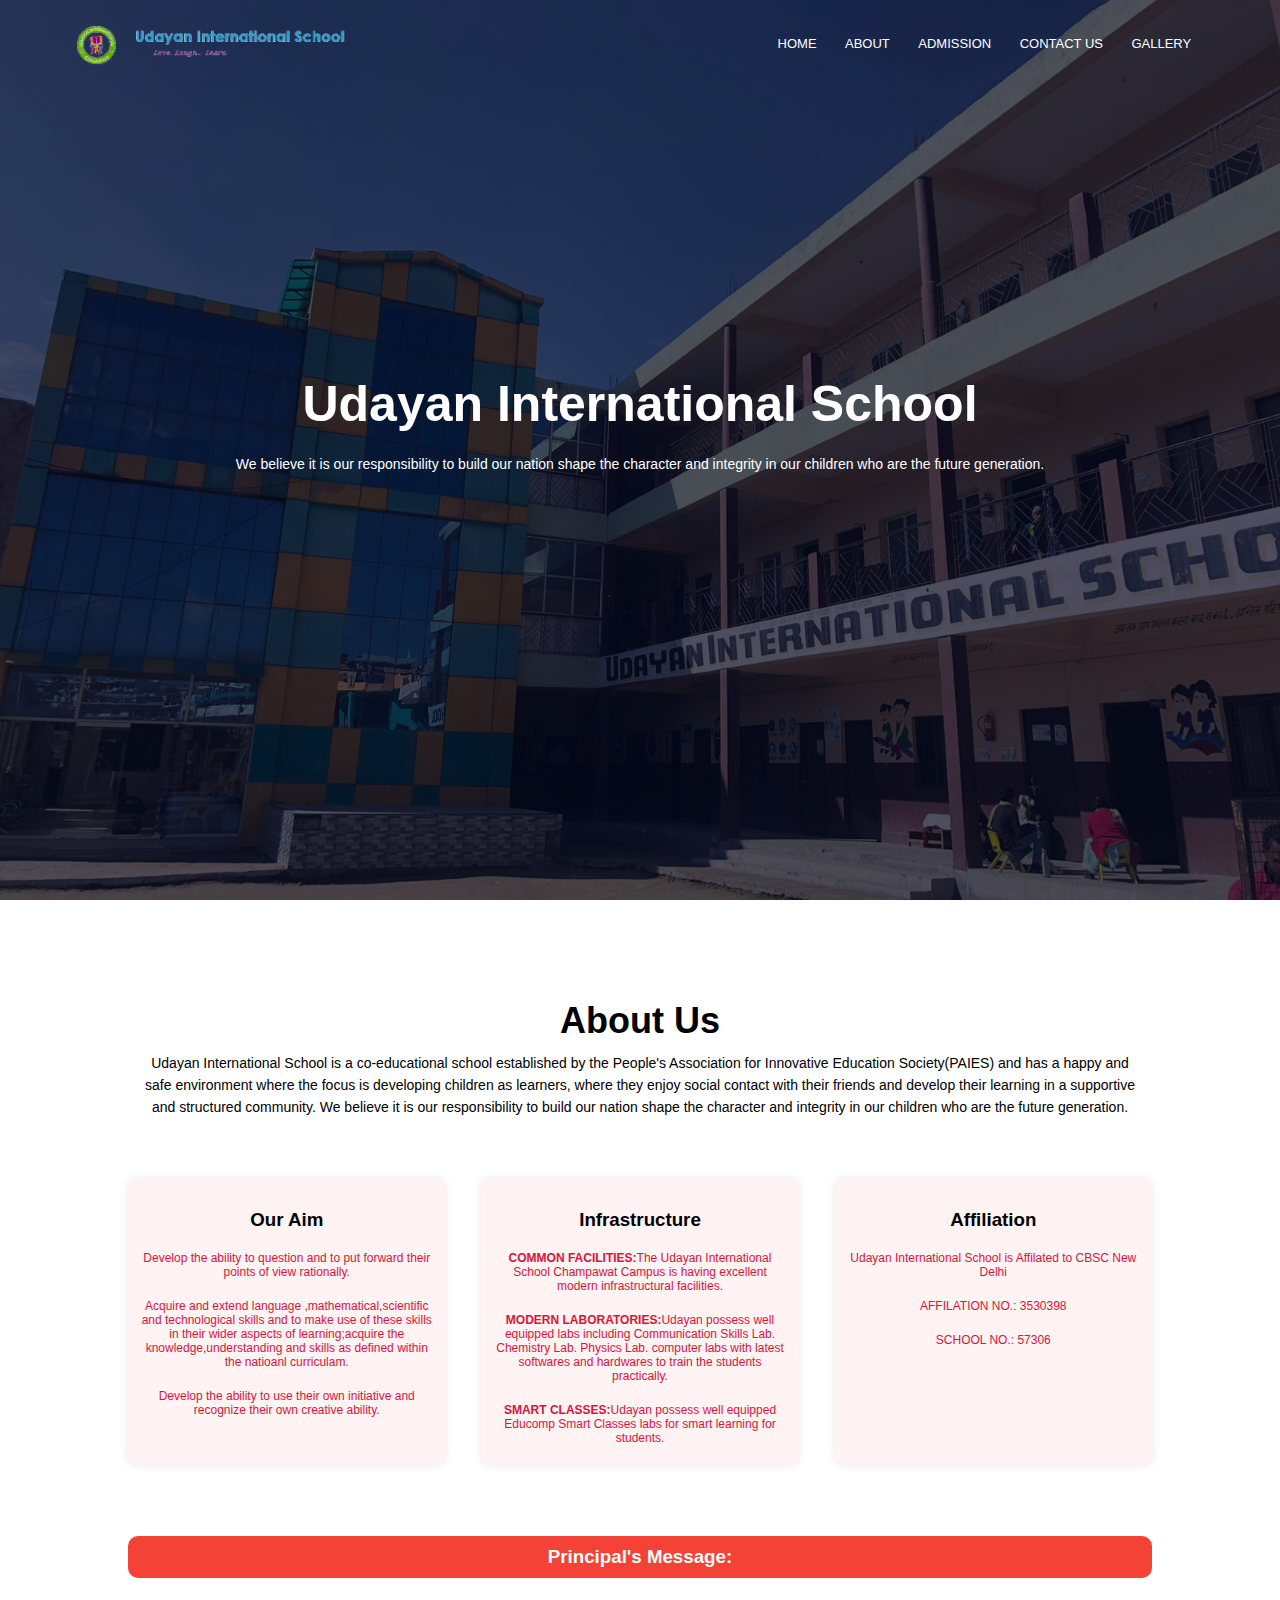
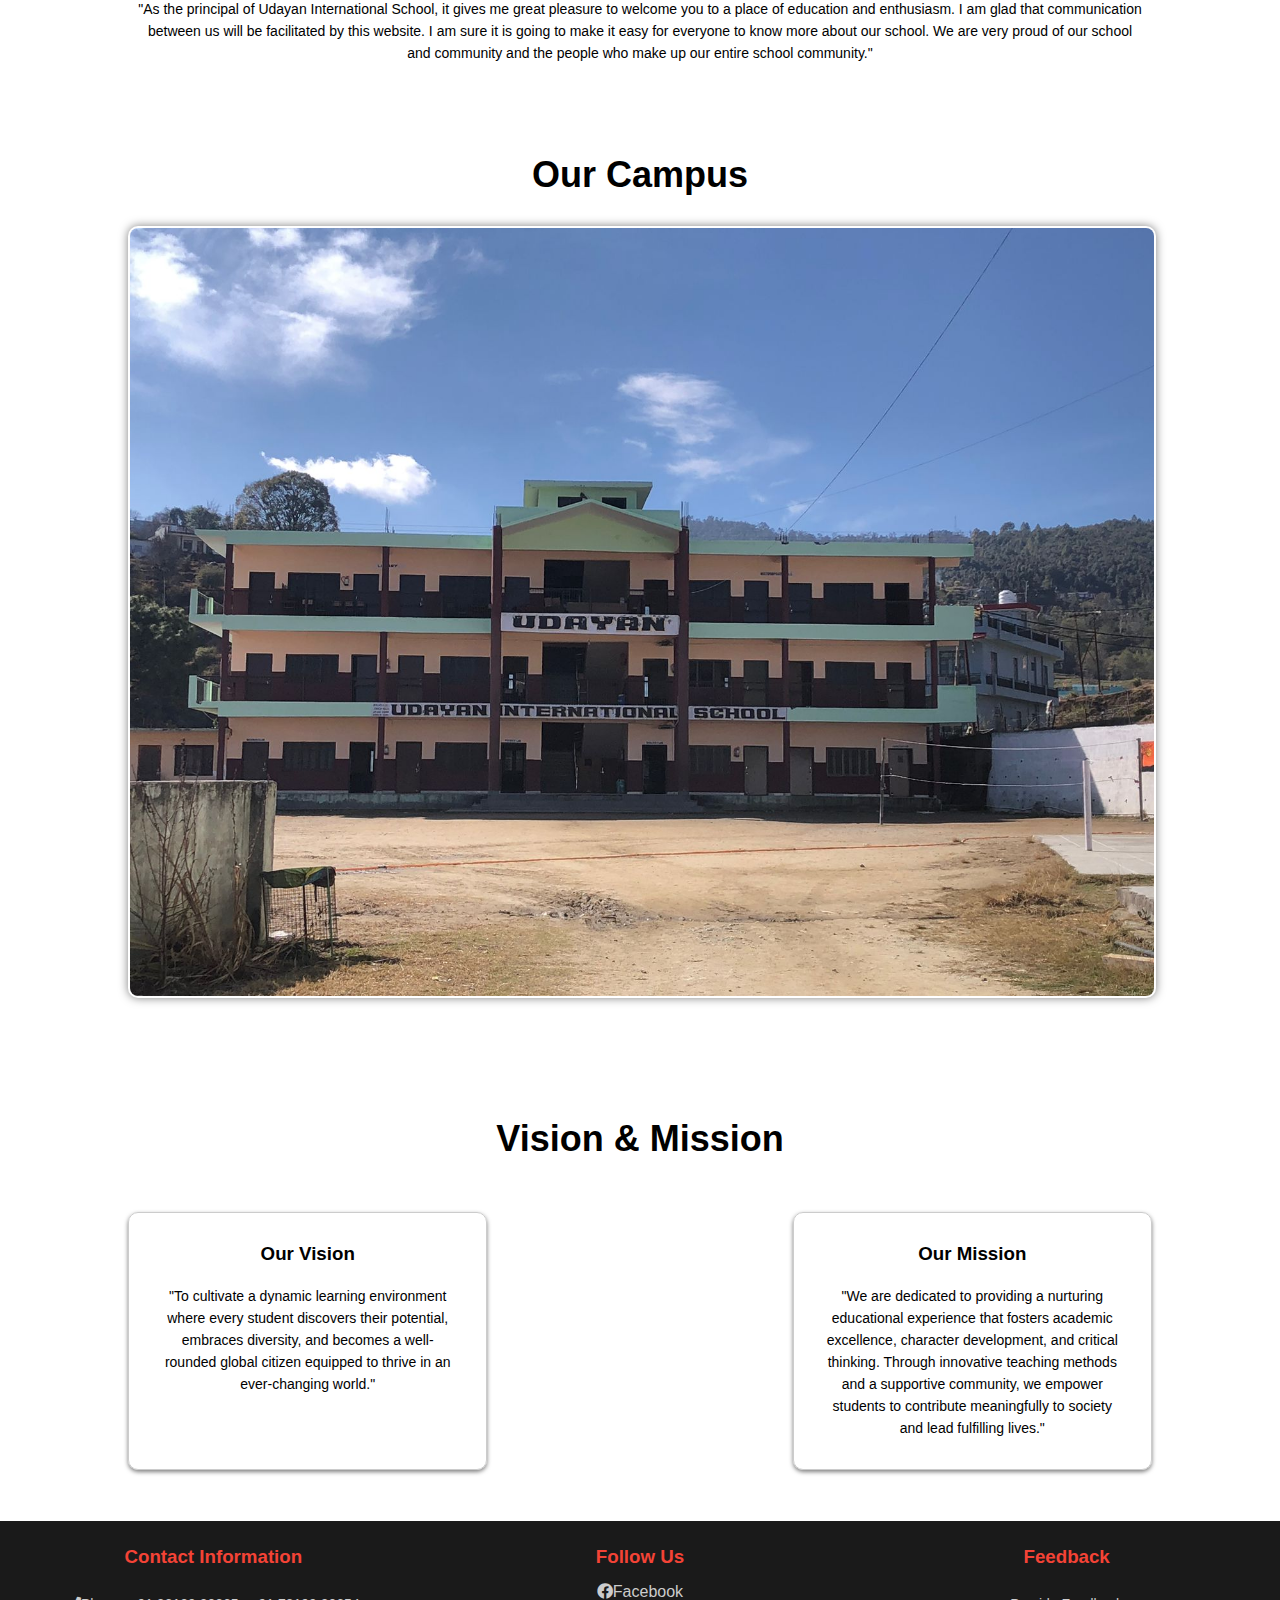
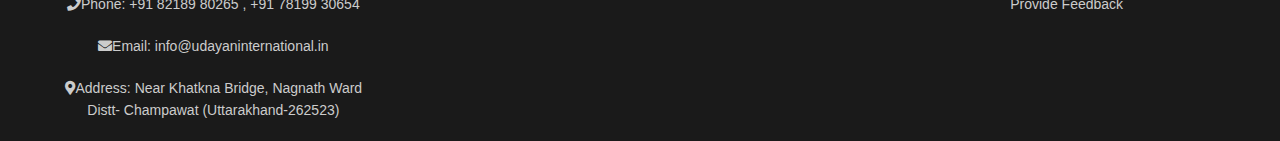
<file: index.html>
<!DOCTYPE html>
<html lang="en">
<head>
    <meta charset="UTF-8">
    <meta name="viewport" content="width=device-width, initial-scale=1.0">
    <title>Udayan International School</title>
    <link rel="stylesheet" href="style.css">
    <link rel="preconnect" href="https://fonts.googleapis.com">
    <link rel="preconnect" href="https://fonts.gstatic.com" crossorigin>
    <link href="https://fonts.googleapis.com/css2?family=Poppins:ital,wght@0,100;0,200;0,300;0,400;0,500;0,600;0,700;0,800;0,900;1,100;1,200;1,300;1,400;1,500;1,600;1,700;1,800;1,900&display=swap" rel="stylesheet">
    <!-- <link rel="stylesheet" href="https://cdn.jsdelivr.net/npm/@fortawesome/fontawesome-free@6.4.2/css/fontawesome.min.css" integrity="sha384-BY+fdrpOd3gfeRvTSMT+VUZmA728cfF9Z2G42xpaRkUGu2i3DyzpTURDo5A6CaLK" crossorigin="anonymous">
    <link rel="stylesheet" href="https://cdn.jsdelivr.net/npm/@fortawesome/fontawesome-free@6.4.2/css/fontawesome.min.css"> -->
    <!-- <link rel="stylesheet" href="https://cdn.jsdelivr.net/npm/@fortawesome/fontawesome-free@6.4.2/css/fontawesome.css"> -->

    <!-- <link href='https://unpkg.com/boxicons@2.1.4/css/boxicons.min.css' rel='stylesheet'> -->

    <link rel="stylesheet" href="https://cdnjs.cloudflare.com/ajax/libs/font-awesome/5.15.4/css/all.min.css">


</head>
<body>
    <section class="header">
        <nav>
            <a href="index.html"><img src="Images\logo-modified.png"></a>
            <div class="nav-links" id="nav-links">
                <i class="fas fa-times" onclick="hideMenu()"></i>
                <ul>
                    <li><a href="index.html">HOME</a></li>
                    <li><a href="#about">ABOUT</a></li>
                    <li><a href="admission.html">ADMISSION</a></li>
                    <li><a href="#footer">CONTACT US</a></li>
                    <li><a href="#">GALLERY</a></li>
                    <!-- <li><a href="#">MORE</a></li> -->
                </ul>
            </div>
            <i class="fas fa-bars" onclick="showMenu()"></i>
        </nav>
        <div class="text-box">
            <h1>Udayan International School</h1>
            <p>We believe it is our responsibility to build our nation shape the character and integrity in our children who are the future generation.</p>
            <!-- <a href="" class="hero-btn">Visit Us To Know More</a> -->
        </div>
    </section>

    <!-- About -->
    <section class="about" id="about">
        <h1>About Us</h1>
        <p>Udayan International School is a co-educational school established by the People's Association for Innovative Education Society(PAIES) and has a happy and safe environment where the focus is developing children as learners, where they enjoy social contact with their friends and develop their learning in a supportive and structured community.
            We believe it is our responsibility to build our nation shape the character and integrity in our children who are the future generation.</p>
        <div class="row">
            <div class="about-col">
                <h3>Our Aim</h3>
                <ul>
                    <li>Develop the ability to question and to put forward their points of view rationally.</li>
                    <li>Acquire and extend language ,mathematical,scientific and technological skills and to make use of these skills in their wider aspects of learning;acquire the knowledge,understanding and skills as defined within the natioanl curriculam.</li>
                    <li>Develop the ability to use their own initiative and recognize their own creative ability.</li>
                </ul>
            </div>
            <div class="about-col">
                <h3>Infrastructure</h3>
                <ul>
                    <li><span style="color:crimson; font-weight: bold;">COMMON FACILITIES:</span>The Udayan International School Champawat Campus is having excellent modern infrastructural facilities.</li>
                    <li><span style="color:crimson; font-weight: bold;">MODERN LABORATORIES:</span>Udayan possess well equipped labs including Communication Skills Lab. Chemistry Lab. Physics Lab. computer labs with latest softwares and hardwares to train the students practically.</li>
                    <li><span style="color:crimson; font-weight: bold;">SMART CLASSES:</span>Udayan possess well equipped Educomp Smart Classes labs for smart learning for students.</li>
                </ul>
            </div>
            <div class="about-col">
                <h3>Affiliation</h3>
                <ul>
                    <li>Udayan International School is Affilated to CBSC New Delhi</li>
                    <li>AFFILATION NO.: 3530398</li>
                    <li>SCHOOL NO.: 57306</li>
                </ul>
            </div>
        </div>
        <div class="principal-msg">
            <h3>Principal's Message:</h3>
            <p>"As the principal of Udayan International School, it gives me great pleasure to welcome you to a place of education and enthusiasm. I am glad that communication between us will be facilitated by this website. I am sure it is going to make it easy for everyone to know more about our school. We are very proud of our school and community and the people who make up our entire school community." </p>
        </div>
    </section>


    <!-- Campus -->
    <section class="campus">
        <h1>Our Campus</h1>
        <div class="slideshow">
            <img class="slideImage" src="Images\campus.jpg">
            <img class="slideImage" src="Images\banner.jpg">
            <img class="slideImage" src="Images\campus2.jpg">
            <img class="slideImage" src="Images\campus3.jpg">
            <!-- <img class="slideImage" src="Images\BodyImage5.jpg"> -->
            <img class="slideImage" src="Images\campus4.jpg">
        </div>
    </section>
    
    <section class="vision-mission">
        <h1>Vision & Mission</h1>
        <div class="row">
            <div class="vm-col">
                <h3>Our Vision</h3>
                <p>"To cultivate a dynamic learning environment where every student discovers their potential, embraces diversity, and becomes a well-rounded global citizen equipped to thrive in an ever-changing world."</p>
            </div>
            <div class="vm-col">
                <h3>Our Mission</h3>
                <p>"We are dedicated to providing a nurturing educational experience that fosters academic excellence, character development, and critical thinking. Through innovative teaching methods and a supportive community, we empower students to contribute meaningfully to society and lead fulfilling lives."</p>
            </div>
        </div>
    </section>

    <!-- Footer -->
    <section class="footer" id="footer">
        <div class="footer-content">
            <div class="contact-info">
                <h3>Contact Information</h3>
                <p><i class="fas fa-phone"></i>Phone: +91 82189 80265 , +91 78199 30654</p>
                <p><i class="fas fa-envelope"></i>Email: info@udayaninternational.in</p>
                <p><i class="fas fa-map-marker-alt"></i>Address: Near Khatkna Bridge, Nagnath Ward <br> Distt- Champawat (Uttarakhand-262523)</p>
            </div>
            <div class="social-links">
                <h3>Follow Us</h3>
                <ul>
                    <li><a href="https://www.facebook.com/profile.php?id=100065418402676&mibextid=LQQJ4d"><i class="fab fa-facebook"></i>Facebook</a></li>
                    <!-- <li><a href="#"><i class="fab fa-twitter"></i>Twitter</a></li> -->
                </ul>
            </div>
            <div class="feedback">
                <h3>Feedback</h3>
                <p><a href="#">Provide Feedback</a></p>
            </div>
        </div>
    </section>


    <script>
        // For Menu 
        let navLinks = document.getElementById("nav-links");
        function showMenu(){
            navLinks.style.right = "0";
        }
        function hideMenu(){
            navLinks.style.right = "-200px";
        }
        
        
        // For Campus
        var myIndex = 0;
                carousel();
                function carousel() {
                var i;
                var x = document.getElementsByClassName("slideImage");
                for (i = 0; i < x.length; i++) {
                    x[i].style.display = "none";  
                }
                myIndex++;
                if (myIndex > x.length){
                    myIndex = 1;
                }    
                x[myIndex-1].style.display = "block";  
                setTimeout(carousel,4000); // Change image every 4 seconds
                }
    </script>
</body>
</html>
</file>
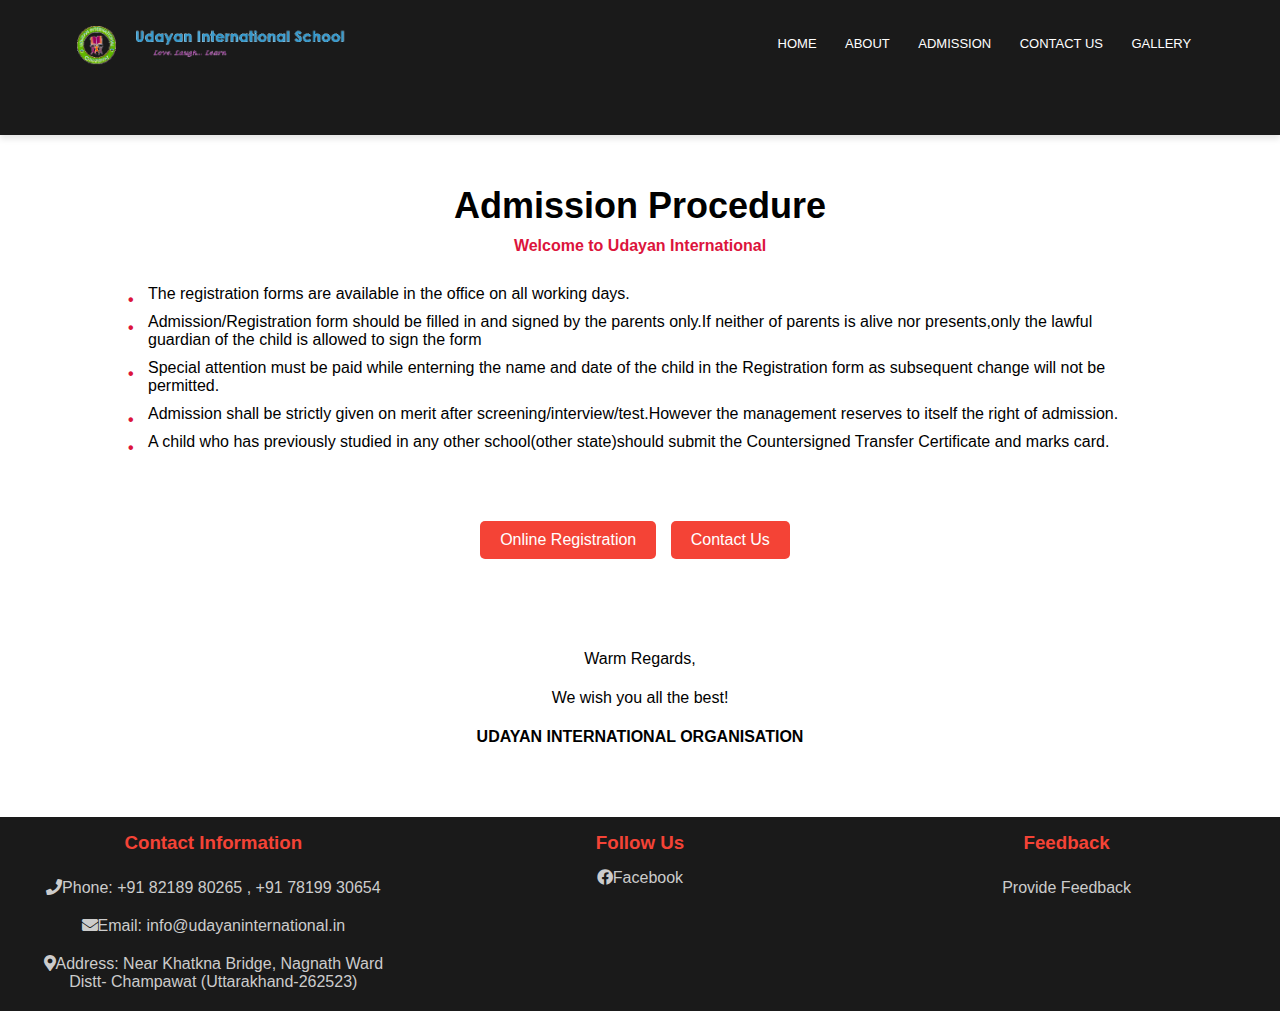
<file: admission.html>
<!DOCTYPE html>
<html lang="en">
<head>
    <meta charset="UTF-8">
    <meta name="viewport" content="width=device-width, initial-scale=1.0">
    <title>Udyayan International School</title>
    <link rel="stylesheet" href="styleAdmission.css">
    <link rel="preconnect" href="https://fonts.googleapis.com">
    <link rel="preconnect" href="https://fonts.gstatic.com" crossorigin>
    <link href="https://fonts.googleapis.com/css2?family=Poppins:ital,wght@0,100;0,200;0,300;0,400;0,500;0,600;0,700;0,800;0,900;1,100;1,200;1,300;1,400;1,500;1,600;1,700;1,800;1,900&display=swap" rel="stylesheet">
    <!-- <link rel="stylesheet" href="https://cdn.jsdelivr.net/npm/@fortawesome/fontawesome-free@6.4.2/css/fontawesome.min.css" integrity="sha384-BY+fdrpOd3gfeRvTSMT+VUZmA728cfF9Z2G42xpaRkUGu2i3DyzpTURDo5A6CaLK" crossorigin="anonymous">
    <link rel="stylesheet" href="https://cdn.jsdelivr.net/npm/@fortawesome/fontawesome-free@6.4.2/css/fontawesome.min.css"> -->

    <link rel="stylesheet" href="https://cdnjs.cloudflare.com/ajax/libs/font-awesome/5.15.4/css/all.min.css">
</head>
<body>
    <section class="header">
        <nav>
            <a href="index.html"><img src="Images/logo-modified.png"></a>
            <div class="nav-links" id="nav-links">
                <i class="fas fa-times" onclick="hideMenu()"></i>
                <ul>
                    <li><a href="index.html">HOME</a></li>
                    <li><a href="#about">ABOUT</a></li>
                    <li><a href="admission.html">ADMISSION</a></li>
                    <li><a href="#footer">CONTACT US</a></li>
                    <li><a href="#">GALLERY</a></li>
                </ul>
            </div>
            <i class="fas fa-bars" onclick="showMenu()"></i>
        </nav>        
    </section>

    <section class="details">
        <div class="Procedure">
            <h1>Admission Procedure</h1>
            <p><span style="color:crimson; font-weight: bold;">Welcome to Udayan International</span></p>
            <ul>
                <li>The registration forms are available in the office on all working days.</li>
                <li>Admission/Registration form should be filled in and signed by the parents only.If neither of parents is alive nor presents,only the lawful guardian of the child is allowed to sign the form</li>
                <li>Special attention must be paid while enterning the name and date of the child in the Registration form as subsequent change will not be permitted.</li>
                <li>Admission shall be strictly given on merit after screening/interview/test.However the management reserves to itself the right of admission.</li>
                <li>A child who has previously studied in any other school(other state)should submit the Countersigned Transfer Certificate and marks card.</li>
            </ul>
        </div>
    </section>

    <section class="buttons-section">
        <div class="buttons-container">
            <button class="registration-button" onclick="openRegistrationForm()">Online Registration</button>
            <button class="registration-button" onclick="redirectToFooter()">Contact Us</button>
        </div>
    </section>

    <section class="salutation">
        <div class="salutation">
            <p>Warm Regards,</p>
            <p>We wish you all the best!</p>
            <p><span style="color:black; font-weight: bold;">UDAYAN INTERNATIONAL ORGANISATION</span></p>
        </div>
    </section>

    <section class="footer" id="footer">
        <div class="footer-content">
            <div class="contact-info">
                <h3>Contact Information</h3>
                <p><i class="fas fa-phone"></i>Phone: +91 82189 80265 , +91 78199 30654</p>
                <p><i class="fas fa-envelope"></i>Email: info@udayaninternational.in</p>
                <p><i class="fas fa-map-marker-alt"></i>Address: Near Khatkna Bridge, Nagnath Ward <br> Distt- Champawat (Uttarakhand-262523)</p>
            </div>
            <div class="social-links">
                <h3>Follow Us</h3>
                <ul>
                    <li><a href="https://www.facebook.com/profile.php?id=100065418402676&mibextid=LQQJ4d"><i class="fab fa-facebook"></i>Facebook</a></li>
                    <!-- <li><a href="#"><i class="fab fa-twitter"></i>Twitter</a></li> -->
                </ul>
            </div>
            <div class="feedback">
                <h3>Feedback</h3>
                <p><a href="https://forms.gle/F6nNq36pkgMj54gA8" target="_blank">Provide Feedback</a></p>
            </div>
        </div>
    </section>


    <script>
        // For Menu 
        let navLinks = document.getElementById("nav-links");
        function showMenu(){
            navLinks.style.right = "0";
        }
        function hideMenu(){
            navLinks.style.right = "-200px";
        }

        //For Buttons
        function openRegistrationForm() {
            window.open('https://forms.gle/cqz4xAtnp9aN8iLL8', '_blank');
        }
        function redirectToFooter() {
            document.getElementById('footer').scrollIntoView({ behavior: 'smooth' });
        }
        // function openAdmissionForm() {
        //     window.open('YOUR_ADMISSION_FORM_URL_HERE', '_blank');
        // }
        
    </script>
</body>
</file>
<file: style.css>
*{
    margin: 0;
    padding: 0;
    font-family: Arial, Helvetica, sans-serif;
}

.header{
    min-height: 100vh;
    width: 100%;
    background-image: linear-gradient(rgba(4, 9, 30, 0.7), rgba(4, 9, 30, 0.7)),url('banner.jpg');
    background-position: center;
    background-size: cover;
    position: relative;
}

nav{
    display: flex;
    padding: 2% 6%;
    justify-content: space-between;
    align-content: center;
}

nav img{
    width: 280px;
}

.nav-links{
    flex: 1;
    text-align: right;
}

.nav-links ul li{
    list-style: none;
    display: inline-block;
    padding: 8px 12px;
    position: relative;
}

.nav-links ul li a{
    color: white;
    text-decoration: none;
    font-size: 13px;
    
}

.nav-links ul li::after{
    content: '';
    width: 0%;
    height: 2px;
    background: #f44336;
    display: block;
    margin: auto;
    transition: 0.5s;
}

.nav-links ul li:hover::after{
    width: 100%;
}

.text-box{
    width: 90%;
    color: white;
    position: absolute;
    top: 50%;
    left: 50%;
    transform: translate(-50%, -50%);
    text-align: center;
}
.text-box h1{
    font-size: 50px;
}

.text-box p{
    margin: 10px 0px 40px;
    font-size: 14px;
    color: white;
}

/* .hero-btn{
    display: inline-block;
    text-decoration: none;
    color: white;
    border: 1px solid white;
    padding: 12px 34px;
    font-size: 13px;
    background: transparent;
    position: relative;
    cursor: pointer;
}

.hero-btn:hover{
    border: 1px solid #f44336;
    background-color: #f44336;
    transition: 0.8s;
} */

nav .fa{
    display: none;
}



@media (min-width: 701px) {
    
    .fas.fa-times,
    .fas.fa-bars {
        display: none; 
    }

}

@media(max-width: 700px){
    .text-box h1{
        font-size: 20px;
    }
    .nav-links ul li{
        display: block;
    }

    .nav-links{
        position: absolute;
        background: #1a1a1a;
        height: 100vh;
        width: 200px;
        top: 0;
        right: -200px;
        text-align: left;
        z-index: 2;
        transition: 1s;
    }

    nav .fa{
        display: block;
        color: white;
        margin: 10px;
        font-size: 10px;
        cursor: pointer;
    }

    .nav-links ul{
        padding: 30px;
    }

    #menu-icon{
        font-size: 2.0rem;
        color: white;
        display: none;
    }

    .fas.fa-times,
    .fas.fa-bars{
        color:white;
    }
}

/* About us */

.about{
    width: 80%;
    margin: auto;
    text-align: center;
    padding-top: 100px;
}

h1{
    font-size: 36px;
    font-weight: 600;
}

p{
    color: black;
    font-size: 14px;
    font-weight: 300;
    line-height: 22px;
    padding: 10px;
}

.row{
    margin-top: 5%;
    display: flex;
    justify-content: space-between;
}

.about-col{
    flex-basis: 31%;
    background: #fff3f3;
    border-radius: 10px;
    margin-bottom: 5%;
    padding: 20px 12px;
    box-sizing: border-box;
    transition: 0.5s;
    box-shadow: 0 0 10px 0px rgba(0, 0, 0, 0.1);
}

.about-col ul li{
    margin-top: 20px;
    font-size: 12px;
    list-style: none;
    color: crimson;
    
}

h3{
    text-align: center;
    font-weight: 600;
    margin: 10px 0;

}

.about-col:hover{
    box-shadow: 0 0 20px 0px rgba(0, 0, 0, 0.2);
}

@media(max-width: 700px){
    .row{
        flex-direction: column;
    }
}

.principal-msg h3{
    text-align: center; 
    background-color: #f44336; 
    color: white; 
    padding: 10px; 
    margin-top: 20px; 
    border-radius: 10px;
    transition: background-color 0.5s ease; 
}

.principal-message h3:hover {
    background-color: #d32f2f; /* Darker background color on hover */
}

/* Campus */

.campus{
    width: 80%;
    margin: auto;
    text-align: center;
    padding-top: 80px;
}


.slideshow {
    width: 100%;
    text-align: center;
    margin-top: 30px; 
}

.slideImage {
    display: none;
    max-width: 100%;
    height: auto;
    border-radius: 10px;
    border: 2px solid #0000; 
    box-shadow: 0 0 10px rgba(0, 0, 0, 0.5); 
    margin-bottom: 20px; 
}

.fade-in {
    animation: fadeIn 1s ease-in-out forwards;
}

@keyframes fadeIn {
    from {
        opacity: 0;
    }
    to {
        opacity: 1;
    }
}

@media (max-width: 700px) {
    .slideImage {
        border-width: 1px; 
        border-radius: 4px; 
        margin-bottom: 10px; 
    }
}

/* Footer */

@import url('https://cdnjs.cloudflare.com/ajax/libs/font-awesome/5.15.4/css/all.min.css');

.footer {
    background-color: #1a1a1a;
    color: white;
    padding: 5px 0;
}

.footer-content {
    display: flex;
    justify-content: space-around;
    flex-wrap: wrap;
    margin-top: 10px;
}

.footer-content div {
    flex-basis: 30%;
    text-align: center;
    margin-bottom: 5px;
}

.contact-info h3, 
.social-links h3,
.feedback h3 {
    margin-bottom: 15px; 
    color: #f44336; 
}

.contact-info p{
    color: #cccccc; 
}

.social-links ul {
    padding: 0;
    list-style: none;
}

.social-links ul li {
    margin-bottom: 10px;
}

.social-links ul li a {
    color: #cccccc; 
    text-decoration: none;
    transition: color 0.3s; 
}

.social-links ul li a:hover {
    color: #f44336; 
}

.feedback p a {
    color: #cccccc; 
    text-decoration: none;
    transition: color 0.3s;
}

.feedback p a:hover {
    color: #f44336;
}

@media (max-width: 700px) {
    footer {
        padding: 10px 0;
    }

    .footer-content > div {
        flex-basis: 100%;
    }

    .social-links ul li a:hover {
        color: #f44336; 
    }
    .feedback p a:hover {
        color: #f44336;
    }
}



/* Vision and Mission */

.vision-mission{
    width: 80%;
    margin: auto;
    text-align: center;
    padding-top: 100px;
}

.vm-col{
    flex-basis: 31%;
    border-radius: 10px;
    margin-bottom: 5%;
    text-align: center;
    border: 1px solid #ccc;
    box-shadow: 0 2px 4px rgba(0, 0, 0, 0.5);
    padding: 20px; 
}

@media (max-width: 700px) {
    .vision-mission {
        padding-top: 50px; 
    }
    
    .vm-col {
        flex-basis: calc(100% - 20px);
    }
}
</file>
<file: styleAdmission.css>
*{
    margin: 0;
    padding: 0;
    font-family: Arial, Helvetica, sans-serif;
    
}

.header{
    min-height: 15vh;
    width: 100%;
    box-shadow: 0 4px 6px rgba(0, 0, 0, 0.1);
    position: relative;
    background-color: #1a1a1a;
}

nav{
    display: flex;
    padding: 2% 6%;
    justify-content: space-between;
    align-content: center;
}

nav img{
    width: 280px;
}

.nav-links{
    flex: 1;
    text-align: right;
}

.nav-links ul li{
    list-style: none;
    display: inline-block;
    padding: 8px 12px;
    position: relative;
}

.nav-links ul li a{
    color: white;
    text-decoration: none;
    font-size: 13px;
    
}

.nav-links ul li::after{
    content: '';
    width: 0%;
    height: 2px;
    background: #f44336;
    display: block;
    margin: auto;
    transition: 0.5s;
}

.nav-links ul li:hover::after{
    width: 100%;
}

@media (min-width: 701px) {
    
    .fas.fa-times,
    .fas.fa-bars {
        display: none; 
    }
}

@media(max-width: 700px){
    .text-box h1{
        font-size: 20px;
    }
    .nav-links ul li{
        display: block;
    }

    .nav-links{
        position: absolute;
        background: #f44336;
        height: 100vh;
        width: 200px;
        top: 0;
        right: -200px;
        text-align: left;
        z-index: 2;
        transition: 1s;
    }

    nav .fa{
        display: block;
        color: white;
        margin: 10px;
        font-size: 10px;
        cursor: pointer;
    }

    .nav-links ul{
        padding: 30px;
    }

    .fas.fa-times,
    .fas.fa-bars{
        color:white;
    }
}

/* Admission Procedure */
.details{
    width: 80%;
    margin: auto;
    text-align: center;
    padding-top: 50px;
    padding-bottom: 50px;
}

.Procedure h1{
    font-size: 36px;
    font-weight: 600;
}

p{
    padding-top: 10px;
    padding-bottom: 10px;
}

.Procedure ul {
    text-align: left; 
    margin-top: 20px; 
}

.Procedure ul li{
    list-style: none;
    margin-bottom: 10px; 
    padding-left: 20px; 
    position: relative;
}

.Procedure ul li::before {
    content: "\2022"; 
    color: crimson; 
    font-weight: bold; 
    font-size: 16px; 
    position: absolute;
    left: 0px; 
    top: 6px; 
}

.Procedure ul li p {
    margin-top: 5px; 
    line-height: 1.6; 
}

@media (max-width: 700px) {
    .details {
        width: 90%; 
        padding-top: 30px; 
        padding-bottom: 30px; 
    }
    
    .Procedure h1 {
        font-size: 28px; 
    }
}

/* Buttons */
.registration-button {
    background-color: #f44336;
    color: white;
    padding: 10px 20px;
    font-size: 16px;
    border: none;
    cursor: pointer;
    border-radius: 5px;
    transition: background-color 0.3s;
    margin-right: 10px; 
}

.registration-button:hover {
    background-color: #d32f2f;
}

.buttons-container {
    text-align: center; 
    margin-top: 10px; 
    margin-bottom: 50px;
}

/* Salutation */
.salutation{
    width: 80%;
    margin: auto;
    text-align: center;
    padding-top: 15px;
    padding-bottom: 30px;
}

.salutation p{
    padding: 10px 0;
    line-height: 1.2; 
}


@media (max-width: 700px) {
    .buttons-container {
        display: flex;
        flex-wrap: wrap;
        justify-content: center;
    }

    .registration-button {
        margin: 5px; 
    }

    
}
@media only screen and (max-width: 700px) {
    .salutation p {
        font-size: 14px;
        line-height: 1.2; 
    }
}

/* Footer */
@import url('https://cdnjs.cloudflare.com/ajax/libs/font-awesome/5.15.4/css/all.min.css');

.footer {
    background-color: #1a1a1a;
    color: white;
    padding: 5px 0;
}

.footer-content {
    display: flex;
    justify-content: space-around;
    flex-wrap: wrap;
    margin-top: 10px;
}

.footer-content div {
    flex-basis: 30%;
    text-align: center;
    margin-bottom: 5px;
}

.contact-info h3, 
.social-links h3,
.feedback h3 {
    margin-bottom: 15px; 
    color: #f44336; 
}

.contact-info p{
    color: #cccccc; 
}

.social-links ul {
    padding: 0;
    list-style: none;
}

.social-links ul li {
    margin-bottom: 10px;
}

.social-links ul li a {
    color: #cccccc; 
    text-decoration: none;
    transition: color 0.3s; 
}

.social-links ul li a:hover {
    color: #f44336; 
}

.feedback p a {
    color: #cccccc; 
    text-decoration: none;
    transition: color 0.3s; 
}

.feedback p a:hover {
    color: #f44336;
}

@media (max-width: 700px) {
    footer {
        padding: 10px 0;
    }

    .footer-content > div {
        flex-basis: 100%;
    }
}
</file>
